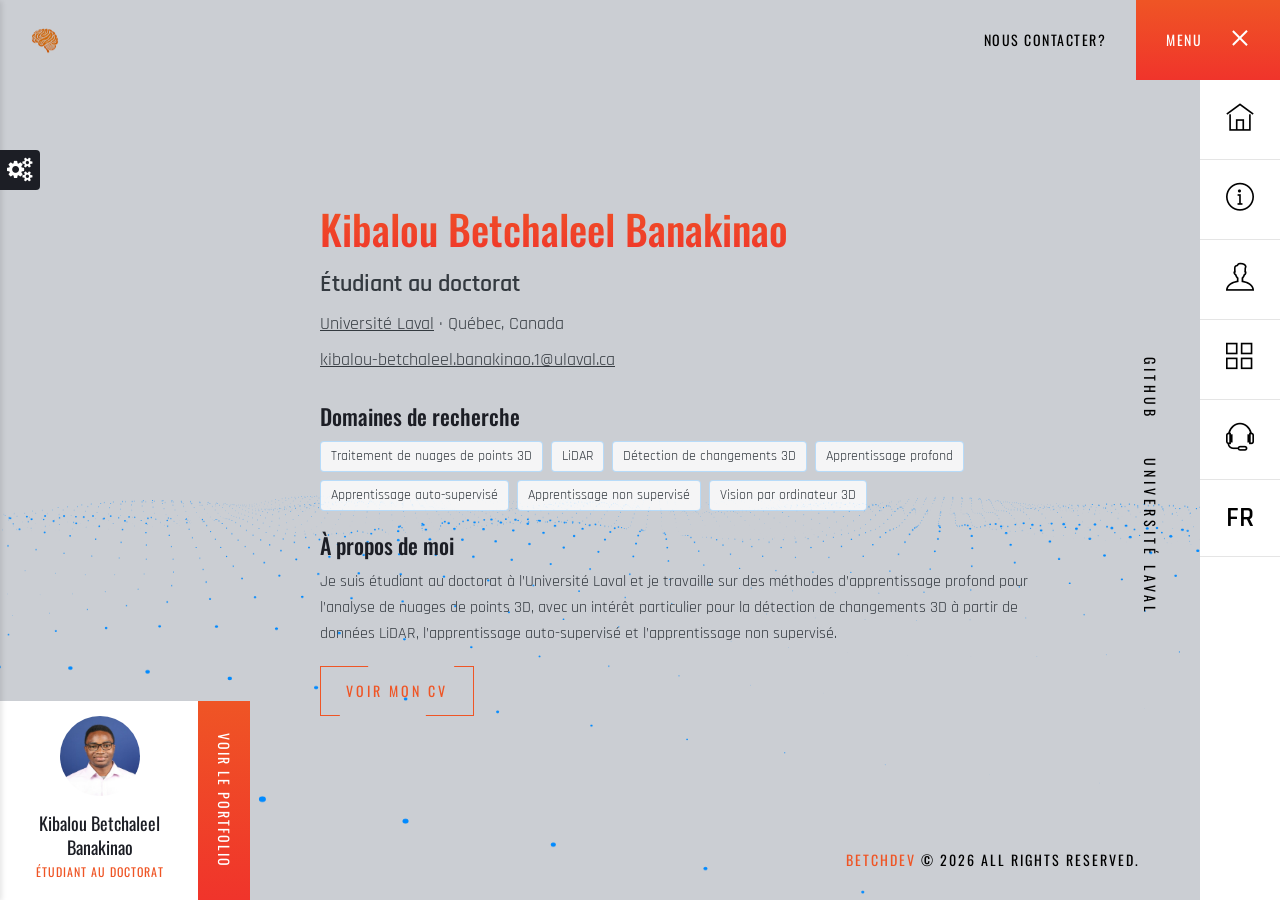
<file: index.html>
<!doctype html>
<html lang="en">
<head>
	<meta charset="utf-8">
	<meta http-equiv="X-UA-Compatible" content="IE=edge">
	<meta name="keywords" content="Kibalou Betchaleel Banakinao, 3D point cloud processing, LiDAR, 3D change detection, deep learning, 3D computer vision" />
	<meta name="author" content="Kibalou Betchaleel Banakinao" />
	<meta name="robots" content="index, follow" />
	<meta name="description" content="Kibalou Betchaleel Banakinao, PhD student at Université Laval in Québec, Canada, researching 3D point cloud processing, LiDAR, 3D change detection, and deep learning." />
	<meta property="og:title" content="Kibalou Betchaleel Banakinao | PhD Student at Université Laval" />
	<meta property="og:description" content="Academic portfolio of Kibalou Betchaleel Banakinao, PhD student at Université Laval researching 3D point clouds, LiDAR, and deep learning." />
	<meta property="og:type" content="profile" />
	<meta property="og:url" content="https://betch130.github.io/" />
	<meta property="og:site_name" content="Kibalou Betchaleel Banakinao" />
	<meta name="format-detection" content="telephone=no">
	<title>Kibalou Betchaleel Banakinao | PhD Student at Université Laval</title>
	<base href="/">
	<link rel="icon" href="assets/images/favicon.ico" type="image/x-icon" />
	<link rel="shortcut icon" type="image/x-icon" href="assets/images/favicon.png" />
  <link href="https://fonts.googleapis.com/css?family=DM+Sans:400,400i,500,500i,700,700i&display=swap" rel="stylesheet">
	<meta name="viewport" content="width=device-width, initial-scale=1">
	<!--[if lt IE 9]>
	<script src="js/html5shiv.min.js"></script>
	<script src="js/respond.min.js"></script>
	<![endif]-->

  <style>
	@import url('https://fonts.googleapis.com/css?family=Oswald:200,300,400,500,600,700|Rajdhani:300,400,500,600,700&display=swap');
	</style>
<link rel="stylesheet" href="styles.5f75a9019392f637e212.css"></head>
<body>
  <app-root></app-root>
  <noscript>
    <main style="max-width: 800px; margin: 40px auto; padding: 0 20px; overflow-wrap: anywhere;">
      <h1>Kibalou Betchaleel Banakinao</h1>
      <p>PhD Student<br><a href="https://www.ulaval.ca/">Université Laval</a>, Québec, Canada</p>
      <p><a href="mailto:kibalou-betchaleel.banakinao.1@ulaval.ca">kibalou-betchaleel.banakinao.1@ulaval.ca</a></p>
      <h2>About Me</h2>
      <p>I am a PhD student at Université Laval working on deep learning methods for 3D point cloud analysis, with a particular focus on LiDAR-based 3D change detection, self-supervised learning, and unsupervised learning.</p>
      <h2>Research Interests</h2>
      <p>3D Point Cloud Processing · LiDAR · 3D Change Detection · Deep Learning · Self-Supervised Learning · Unsupervised Learning · 3D Computer Vision</p>
      <p><a href="https://github.com/betch130">GitHub</a></p>
    </main>
  </noscript>
<script src="runtime.acf0dec4155e77772545.js" defer></script><script src="polyfills.35a5ca1855eb057f016a.js" defer></script><script src="scripts.905033f5aae1822b5d7e.js" defer></script><script src="main.376d17822ec324f4c39e.js" defer></script></body>
</html>
</file>
